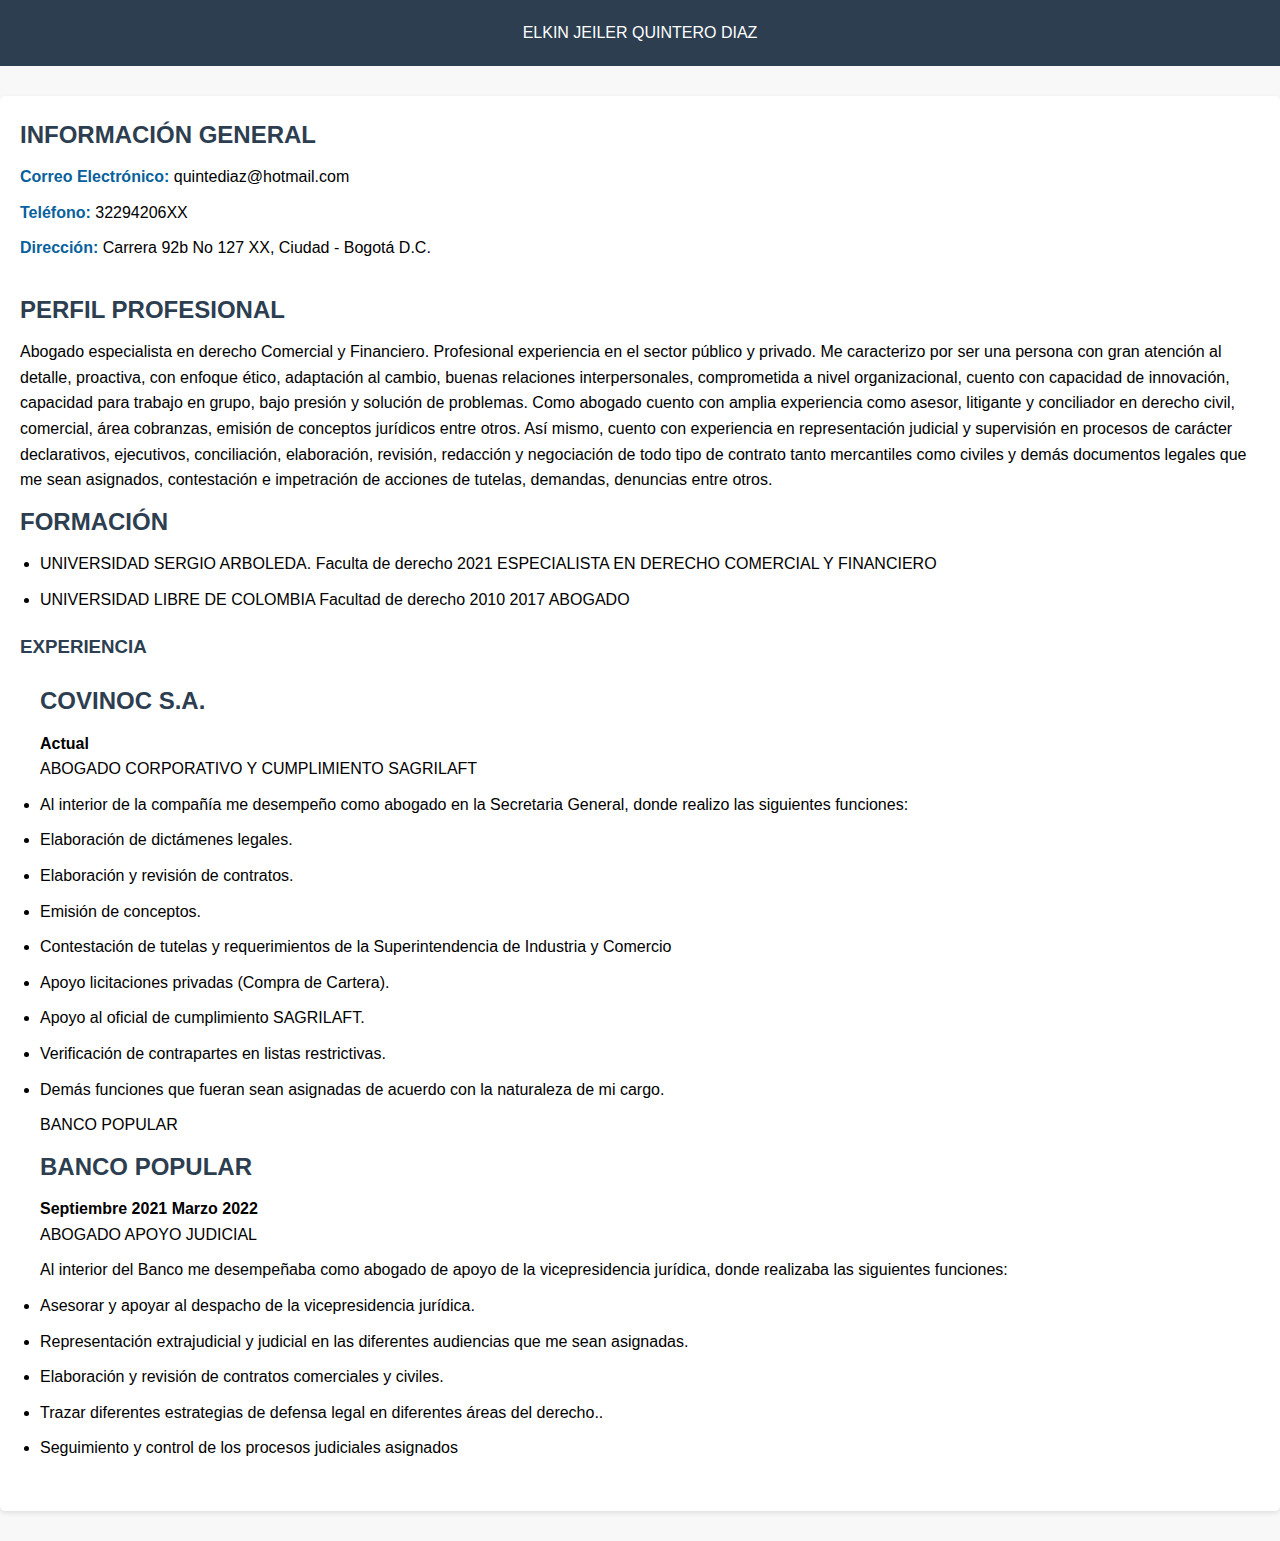
<file: HV/index.html>
<!DOCTYPE html>
<html lang="en">

<head>
    <meta charset="UTF-8">
    <meta http-equiv="X-UA-Compatible" content="IE=edge">
    <meta name="viewport" content="width=device-width, initial-scale=1.0">
    <title>HV Elkin Quintero</title>
    <link rel="stylesheet" href="style.css">
</head>


<body>
    <header>
        <P>ELKIN JEILER QUINTERO DIAZ</P>
    </header>

    <main>
        <section>
            <div class="personal-info">
                <h1>INFORMACIÓN GENERAL</h1>
                <p><strong>Correo Electrónico:</strong> quintediaz@hotmail.com</p>
                <p><strong>Teléfono:</strong> 32294206XX</p>
                <p><strong>Dirección:</strong> Carrera 92b No 127 XX, Ciudad - Bogotá D.C.</p>
            </div>
            <div class="personal-info">

        <article>
            <h1>PERFIL PROFESIONAL</h1>
                <P>Abogado especialista en derecho Comercial y Financiero. Profesional experiencia en el sector público y privado. Me caracterizo por ser una persona con gran atención al detalle, proactiva, con enfoque ético, adaptación al cambio, buenas relaciones interpersonales, comprometida a nivel organizacional, cuento con capacidad de innovación, capacidad para trabajo en grupo, bajo presión y solución de problemas.
                Como abogado cuento con amplia experiencia como asesor, litigante y conciliador en derecho civil, comercial, área cobranzas, emisión de conceptos jurídicos entre otros. Así mismo, cuento con experiencia en representación judicial y supervisión en procesos de carácter declarativos, ejecutivos, conciliación, elaboración, revisión, redacción y negociación de todo tipo de contrato tanto mercantiles como civiles y demás documentos legales que me sean asignados, contestación e impetración de acciones de tutelas, demandas, denuncias entre otros. 
                </P>
            <h1>FORMACIÓN</h1>
            <UL>
                <li>UNIVERSIDAD SERGIO ARBOLEDA.
                    Faculta de derecho 2021
                    ESPECIALISTA EN DERECHO COMERCIAL Y FINANCIERO
                </li>
                <li>UNIVERSIDAD LIBRE DE COLOMBIA
                    Facultad de derecho 2010 2017
                    ABOGADO
                </li>
            </article>

            <h3>EXPERIENCIA</h3>
            <Ul>
            <h1>COVINOC S.A.</h1>
            <h4>Actual</h4> 
                <p>ABOGADO CORPORATIVO Y CUMPLIMIENTO SAGRILAFT</p>  
                    <li>Al interior de la compañía me desempeño como abogado en la Secretaria General, donde realizo las siguientes funciones:</li> 
                    <li>Elaboración de dictámenes legales.</li> 
                    <li>Elaboración y revisión de contratos.</li>
                    <li>Emisión de conceptos.</li>
                    <li>Contestación de tutelas y requerimientos de la Superintendencia de Industria y Comercio
                    <li>Apoyo licitaciones privadas (Compra de Cartera).</li>
                    <li>Apoyo al oficial de cumplimiento SAGRILAFT. </li>
                    <li>Verificación de contrapartes en listas restrictivas.</li> 
                    <li>Demás funciones que fueran sean asignadas de acuerdo con la naturaleza de mi cargo.</li>
                
            <p>BANCO POPULAR</p> 
            <h1>BANCO POPULAR</h1>
            <h4>Septiembre 2021 Marzo 2022</h4> 
                <p>ABOGADO APOYO JUDICIAL</p> 
                <p>Al interior del Banco me desempeñaba como abogado de apoyo de la vicepresidencia       jurídica, donde realizaba las siguientes funciones:</p> 
                
                    <li>Asesorar y apoyar al despacho de la vicepresidencia jurídica.</li>
                    <li>Representación extrajudicial y judicial en las diferentes audiencias que me sean asignadas.</li>
                    <li>Elaboración y revisión de contratos comerciales y civiles.</li>
                    <li>Trazar diferentes estrategias de defensa legal en diferentes áreas del derecho..</li>
                    <li>Seguimiento y control de los procesos judiciales asignados</li>
                </p>
            </Ul>
                
            </UL>
        </section>
    </main>
    
</body>
</html>
</file>
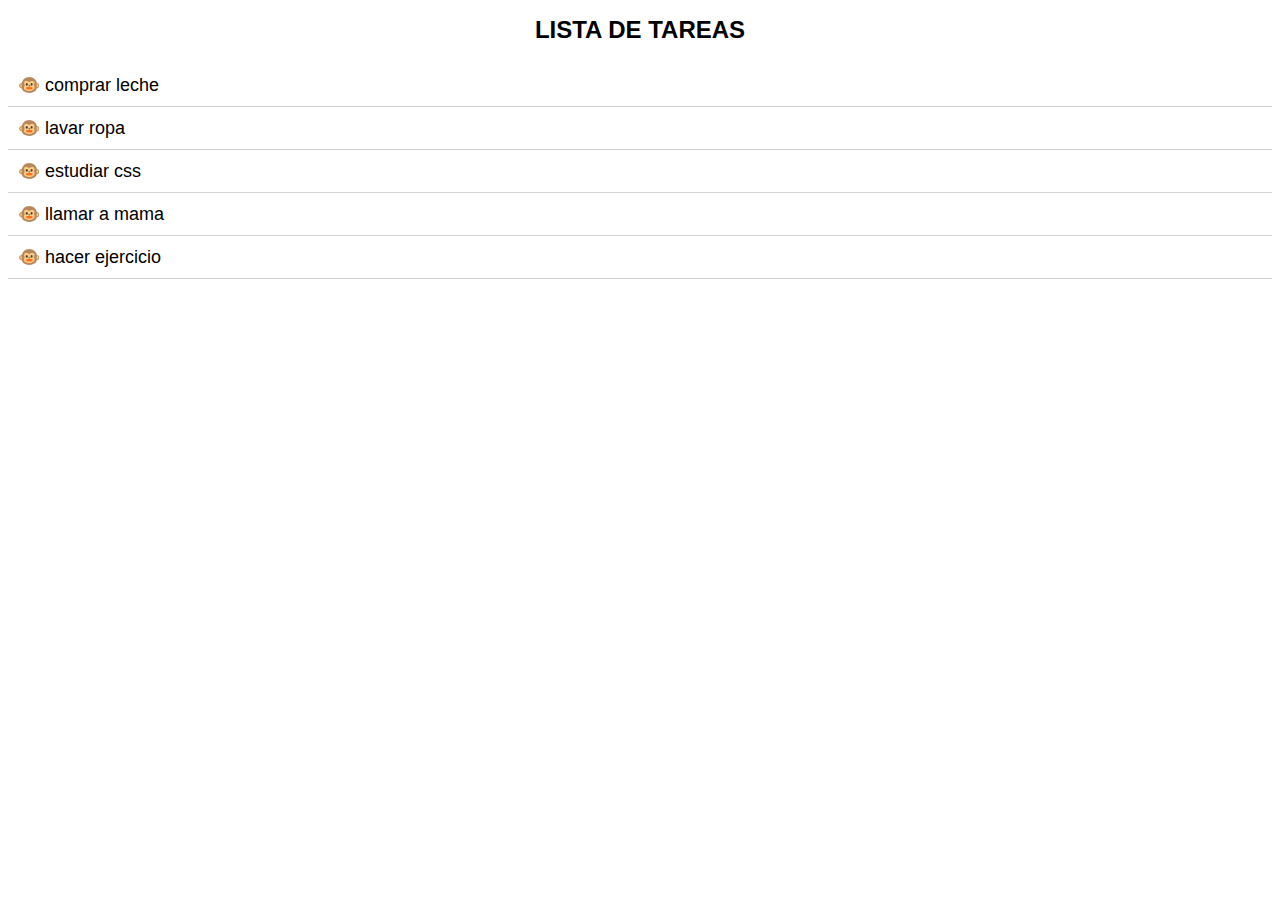
<file: LISTA DE TAREAS/index.html>
<!DOCTYPE html>
<html lang="en">
<head>
    <meta charset="UTF-8">
    <meta http-equiv="X-UA-Compatible" 
    content="IE=edge">
    <meta name="viewport" 
    content="width=device-width, 
    initial-scale=1.0">
    <title>lista</title>
    <link rel="stylesheet" href="lista.css">

</head>
<body>
    <h1 class="titulo">Lista de Tareas</h1>
    <ul class="lista">
        <li class="elemento" contenteditable="true">comprar leche</li>
        <li class="elemento" contenteditable="true">lavar ropa</li>
        <li class="elemento" contenteditable="true">estudiar css</li>
        <li class="elemento" contenteditable="true">llamar a mama</li>
        <li class="elemento" contenteditable="true">hacer ejercicio</li>
    </ul>
</body>
</html>
</file>
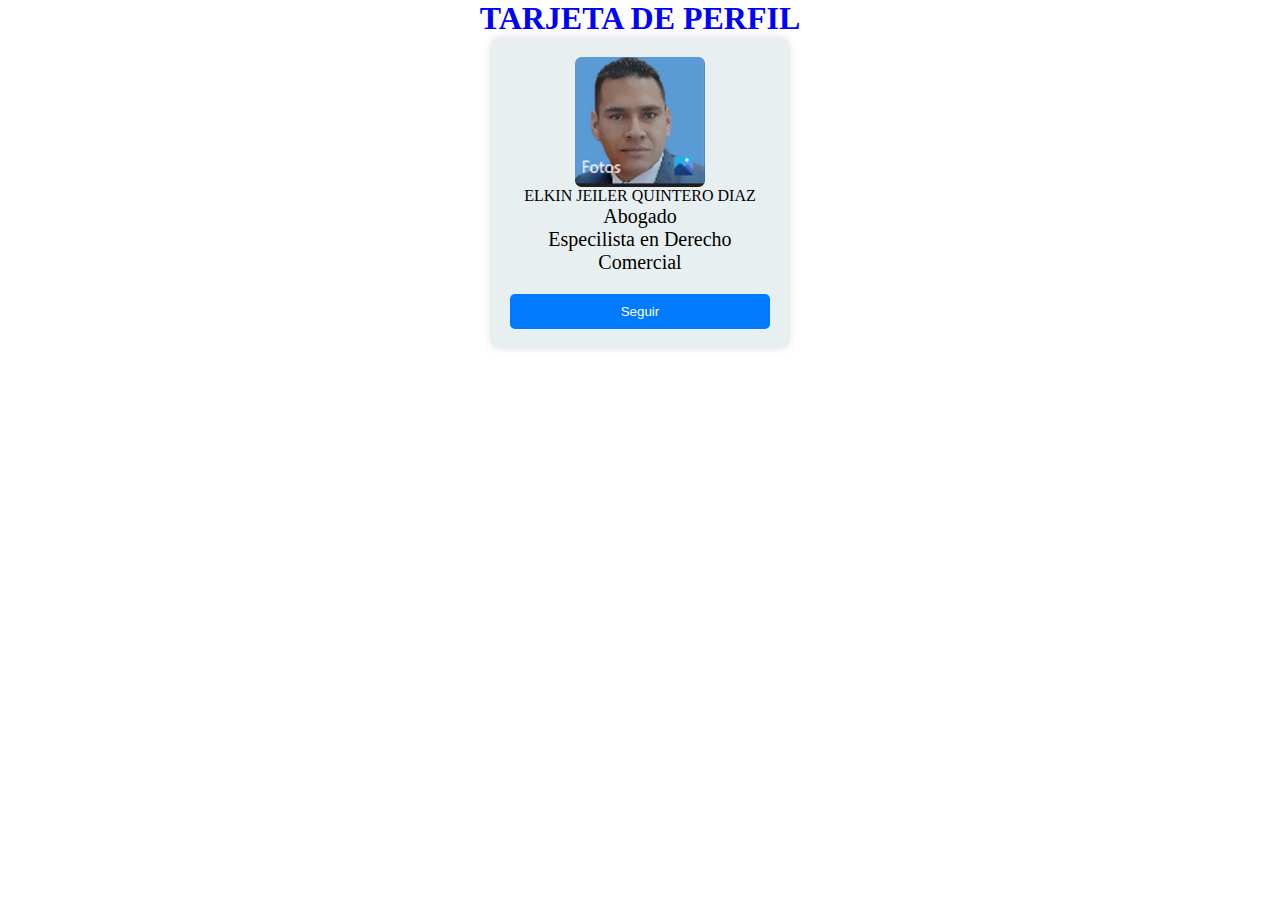
<file: Tarjeta/index.html>
<!DOCTYPE html>
<html lang="es">
<head>
    <meta charset="UTF-8">
    <meta http-equiv="X-UA-Compatible" content="IE=edge">
    <meta name="viewport" content="width=device-width, initial-scale=1.0">
    <title>Tarjeta de Perfil</title>
    <link rel="stylesheet" href="styletp.css">
</head>
<body>
    <h1>TARJETA DE PERFIL</h1>

    <div class="tarjeta">
        <img id="imagen-perfil" src="jeiler.png" alt="foto de perfil">
        <h4 class="tarjeta-nombre">
            ELKIN JEILER QUINTERO DIAZ
        </h4>
        <p class="tarjeta-descripcion">
            Abogado 
        </p>
        <p class="tarjeta-descripcion">
            Especilista en Derecho Comercial
        </p>
        <button class="tarjeta-boton">
            Seguir  
        </button>
    </div>
</body>
</html>
</file>
<file: HV/style.css>
* {
    margin: 0;
    padding: 0;
    box-sizing: border-box;
}

body {
    font-family: Arial, sans-serif;
    background-color: #f8f8f8;
    line-height: 1.6;
}

.container {
    max-width: 800px;
    margin: 0 auto;
    padding: 20px;
}

header {
    text-align: center;
    margin-bottom: 30px;
}

h1 {
    color: #333;
    font-size: 28px;
    margin-bottom: 10px;
}

section {
    background-color: #fff;
    padding: 20px;
    border-radius: 5px;
    box-shadow: 0 2px 5px rgba(0, 0, 0, 0.1);
    margin-bottom: 30px;
}

h1, h3 {
    color: #333;
    margin-bottom: 20px;
}

.personal-info {
    margin-bottom: 30px;
}

.personal-info p {
    margin-bottom: 10px;
}

.personal-info strong {
    font-weight: bold;
}

.personal-info h1 {
    font-size: 24px;
    margin-bottom: 10px;
}

article {
    margin-bottom: 20px;
}

article p {
    margin-bottom: 10px;
}

ul {
    margin-left: 20px;
}

ul li {
    margin-bottom: 10px;
}

ul li:last-child {
    margin-bottom: 0;
}

ul li p {
    margin-bottom: 5px;
}

ul li p:first-child {
    font-weight: bold;
    margin-bottom: 10px;
}

ul li p:last-child {
    margin-top: 5px;
}

body {
    --color-primary: #2c3e50;
    --color-secondary: #08619c;
    --color-background: #f8f8f8;
    --color-text: #cfbdbd;
}
header {
    background-color: var(--color-primary);
    padding: 20px;
    color: #fff;
}

h1, h3 {
    color: var(--color-primary);
}

section {
    background-color: #fff;
    padding: 20px;
    border-radius: 5px;
    box-shadow: 0 2px 5px rgba(0, 0, 0, 0.1);
    margin-bottom: 30px;
}

.personal-info strong {
    color: var(--color-secondary);
}

ul li p:first-child {
    color: var(--color-secondary);
}
</file>
<file: LISTA DE TAREAS/lista.css>
body{
    font-family: Arial, Helvetica, sans-serif;
    color: black;
}


.titulo {
    font-size: 24px;
    font-weight: bold;
    text-transform: uppercase;
    text-align: center;
    margin-bottom: 20px ;
}

.lista{ 
    list-style-type: none; 
    padding: o;
}

.elemento { 
    font-size: 18px;
    padding: 10px;
    border-bottom: 1px solid lightgray;
}

h1 {
    font-size: 24px;
    font-weight: bold;
    text-transform: uppercase;
    text-align: center;
}

ul{
    list-style-type: none;
    padding: 0%;   
}

li{
    font-size: 18px;
    padding: 10px;
    border-bottom: 1px solid gainsboro;
}


li:hover {
    background-color: rgb(162, 18, 18);
    cursor: pointer;
}

li :focus {
    color: blue;
}

li[data-competed=¨true¨]::before{
    content: ' 👁‍🗨 ';   
}

li[data-competed=¨true¨]{
    color: rgb(171, 11, 11);
    text-decoration: line-through;
}

li::before{
    content: ' 🐵 ';
    color: blueviolet;
}
</file>
<file: Tarjeta/styletp.css>
*{
    margin: 0;
    padding: 0;
    box-sizing: border-box;
}

h1:hover {
    color: blue
}

h1:active {
    color: rgb(252, 249, 249);
}

body { 
    font-family: 'Tahoma', Times, serif;
    background-color: white
}

h1 { 
    text-transform: uppercase; 
    text-align: center;
}

.tarjeta {
    width: 300px;
    padding: 20px;
    margin: auto;
    border-radius: 10px;
    box-shadow: 0 0 10px rgba(18, 1, 1, 0.1);
    background-color: rgba(29, 99, 106, 0.103);
}

#imagen-perfil {
    width: 100%;
    width: 130px;
    height: 130px;
    object-fit: cover;
    display: block;
    margin:auto;
    border-radius: 5%;
}

.tarjeta-nombre {
    font:size 30px;
    font-weight: 500;
    color: black;
    text-align: center;
    text-transform: capitalize;
}

.tarjeta-descripcion { 
    font-size: 20px;
    color: black;
    text-align:center;
}

.tarjeta-boton {
    display: block;
    width: 100%;
    padding: 10px;
    margin-top:20px;
    color: rgb(252, 252, 252);
    background-color: #007bff;
    text-align:center;
    border: none;
    border-radius: 5px;
}

.tarjeta-boton:hover {
    background-color: #073464;
}

.tarjeta-boton:active {
    background-color: #004085;
}
</file>
